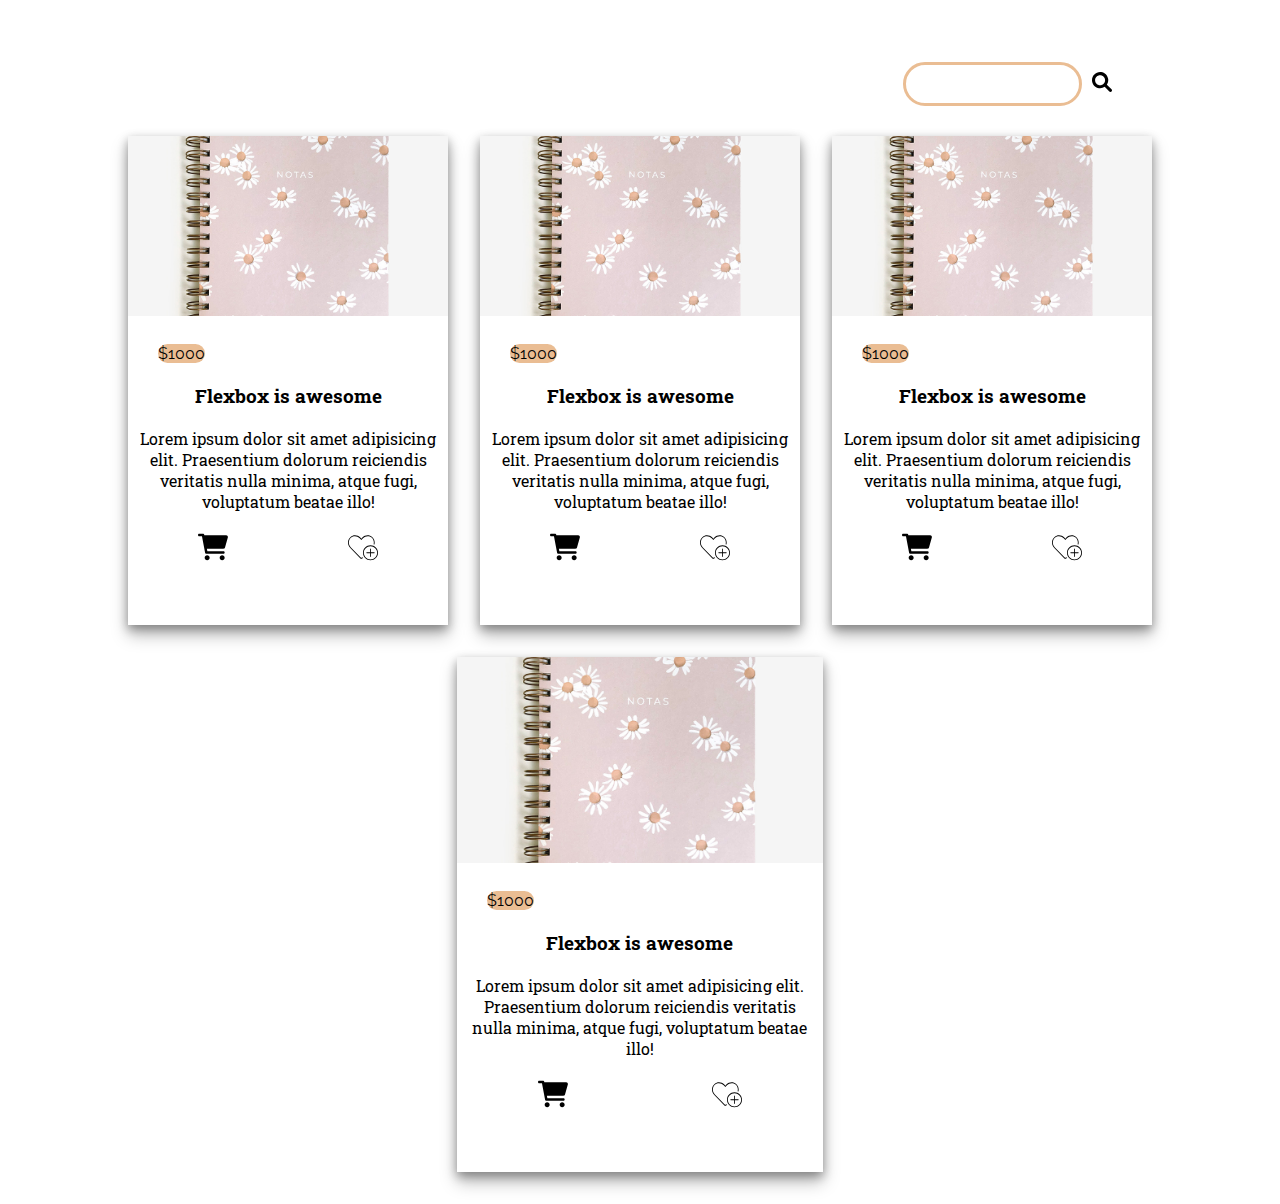
<file: card/home.html>
<!DOCTYPE html>
<html lang="en">
<head>
    <meta charset="UTF-8">
    <meta http-equiv="X-UA-Compatible" content="IE=edge">
    <meta name="viewport" content="width=device-width, initial-scale=1.0">
    <link rel="stylesheet" href="estilos2.css">
    <title>Document</title>
</head>
<body>
   
    <div class="container">

        <div class="search-box">
           <input type="text" class="search">
           <button type="submit" class="searchButton">
             <svg class="icon-sm" xmlns="http://www.w3.org/2000/svg" viewBox="0 0 512 512"><!--! Font Awesome Pro 6.1.1 by @fontawesome - https://fontawesome.com License - https://fontawesome.com/license (Commercial License) Copyright 2022 Fonticons, Inc. --><path d="M500.3 443.7l-119.7-119.7c27.22-40.41 40.65-90.9 33.46-144.7C401.8 87.79 326.8 13.32 235.2 1.723C99.01-15.51-15.51 99.01 1.724 235.2c11.6 91.64 86.08 166.7 177.6 178.9c53.8 7.189 104.3-6.236 144.7-33.46l119.7 119.7c15.62 15.62 40.95 15.62 56.57 0C515.9 484.7 515.9 459.3 500.3 443.7zM79.1 208c0-70.58 57.42-128 128-128s128 57.42 128 128c0 70.58-57.42 128-128 128S79.1 278.6 79.1 208z"/></svg>
          </button>
        </div>




  <div class="flex">
    <div class="card">
      <img src="libreta.jpg" alt="">

      <div class="card-body">
        <span class="price">$1000</span>

        <h3 class="title" >Flexbox is awesome</h3>

        <p class="desc" >Lorem ipsum dolor sit amet adipisicing elit. Praesentium dolorum reiciendis veritatis
          nulla minima, atque fugi, voluptatum beatae illo!
        </p>
        
        
        
        <div class="botones">
            <button class="carrito"><a href="">
            <svg
            class="icon-lg carrito"
            xmlns="http://www.w3.org/2000/svg" 
            viewBox="0 0 576 512">
            <path d="M96 0C107.5 0 117.4 8.19 119.6 19.51L121.1 32H541.8C562.1 32 578.3 52.25 572.6 72.66L518.6 264.7C514.7 278.5 502.1 288 487.8 288H170.7L179.9 336H488C501.3 336 512 346.7 512 360C512 373.3 501.3 384 488 384H159.1C148.5 384 138.6 375.8 136.4 364.5L76.14 48H24C10.75 48 0 37.25 0 24C0 10.75 10.75 0 24 0H96zM128 464C128 437.5 149.5 416 176 416C202.5 416 224 437.5 224 464C224 490.5 202.5 512 176 512C149.5 512 128 490.5 128 464zM512 464C512 490.5 490.5 512 464 512C437.5 512 416 490.5 416 464C416 437.5 437.5 416 464 416C490.5 416 512 437.5 512 464z"/>
          </svg></a>        
        </button>

        <button class="carrito">
            <svg 
            class="icon-lg carrito"
            xmlns="http://www.w3.org/2000/svg" 
            viewBox="0 0 576 512">
            <path d="M287.1 86.64L256.7 120.2L224.1 86.79C180.1 41.06 106.8 34.17 60.2 74.75L60.11 74.83C4.288 122.7 1.603 207.9 51.22 259.4L244.1 459.1L245.2 459.4C250.6 465.2 261 465.9 268 459L276.4 450.3C279 455.2 281.8 460 284.9 464.6L279.4 470.3C266.4 483.2 245.5 483.2 233.5 470.3L39.71 270.5C-16.22 212.5-13.23 116.6 49.7 62.68C103.6 15.73 186.5 24.72 236.5 75.67L256.4 96.64L275.4 75.67C325.4 24.72 407.3 15.73 463.2 62.68C506.1 100.1 520.7 157.6 507 208.7C502.2 206.5 497.2 204.4 492.1 202.5C503.4 157.7 490.2 107.5 452.8 74.84C404.1 34.04 331.8 41.21 287.1 86.64zM440 359.1H504C508.4 359.1 512 363.6 512 367.1C512 372.4 508.4 375.1 504 375.1H440V439.1C440 444.4 436.4 447.1 432 447.1C427.6 447.1 424 444.4 424 439.1V375.1H360C355.6 375.1 352 372.4 352 367.1C352 363.6 355.6 359.1 360 359.1H424V295.1C424 291.6 427.6 287.1 432 287.1C436.4 287.1 440 291.6 440 295.1V359.1zM576 368C576 447.5 511.5 512 432 512C352.5 512 288 447.5 288 368C288 288.5 352.5 224 432 224C511.5 224 576 288.5 576 368zM432 240C361.3 240 304 297.3 304 368C304 438.7 361.3 496 432 496C502.7 496 560 438.7 560 368C560 297.3 502.7 240 432 240z"/>
            </svg>
        </button>
        </div>
        

      </div>
      <button class="info">Más Información </button>

    </div>

    <div class="card">
        <img src="libreta.jpg" alt="">
  
        <div class="card-body">
          <span class="price">$1000</span>
  
          <h3 class="title" >Flexbox is awesome</h3>
  
          <p class="desc" >Lorem ipsum dolor sit amet adipisicing elit. Praesentium dolorum reiciendis veritatis
            nulla minima, atque fugi, voluptatum beatae illo!
          </p>
          
          
          
          <div class="botones">
              <button class="carrito"><a href="">
              <svg
              class="icon-lg carrito"
              xmlns="http://www.w3.org/2000/svg" 
              viewBox="0 0 576 512">
              <path d="M96 0C107.5 0 117.4 8.19 119.6 19.51L121.1 32H541.8C562.1 32 578.3 52.25 572.6 72.66L518.6 264.7C514.7 278.5 502.1 288 487.8 288H170.7L179.9 336H488C501.3 336 512 346.7 512 360C512 373.3 501.3 384 488 384H159.1C148.5 384 138.6 375.8 136.4 364.5L76.14 48H24C10.75 48 0 37.25 0 24C0 10.75 10.75 0 24 0H96zM128 464C128 437.5 149.5 416 176 416C202.5 416 224 437.5 224 464C224 490.5 202.5 512 176 512C149.5 512 128 490.5 128 464zM512 464C512 490.5 490.5 512 464 512C437.5 512 416 490.5 416 464C416 437.5 437.5 416 464 416C490.5 416 512 437.5 512 464z"/>
            </svg></a>        
          </button>
  
          <button class="carrito">
              <svg 
              class="icon-lg carrito"
              xmlns="http://www.w3.org/2000/svg" 
              viewBox="0 0 576 512">
              <path d="M287.1 86.64L256.7 120.2L224.1 86.79C180.1 41.06 106.8 34.17 60.2 74.75L60.11 74.83C4.288 122.7 1.603 207.9 51.22 259.4L244.1 459.1L245.2 459.4C250.6 465.2 261 465.9 268 459L276.4 450.3C279 455.2 281.8 460 284.9 464.6L279.4 470.3C266.4 483.2 245.5 483.2 233.5 470.3L39.71 270.5C-16.22 212.5-13.23 116.6 49.7 62.68C103.6 15.73 186.5 24.72 236.5 75.67L256.4 96.64L275.4 75.67C325.4 24.72 407.3 15.73 463.2 62.68C506.1 100.1 520.7 157.6 507 208.7C502.2 206.5 497.2 204.4 492.1 202.5C503.4 157.7 490.2 107.5 452.8 74.84C404.1 34.04 331.8 41.21 287.1 86.64zM440 359.1H504C508.4 359.1 512 363.6 512 367.1C512 372.4 508.4 375.1 504 375.1H440V439.1C440 444.4 436.4 447.1 432 447.1C427.6 447.1 424 444.4 424 439.1V375.1H360C355.6 375.1 352 372.4 352 367.1C352 363.6 355.6 359.1 360 359.1H424V295.1C424 291.6 427.6 287.1 432 287.1C436.4 287.1 440 291.6 440 295.1V359.1zM576 368C576 447.5 511.5 512 432 512C352.5 512 288 447.5 288 368C288 288.5 352.5 224 432 224C511.5 224 576 288.5 576 368zM432 240C361.3 240 304 297.3 304 368C304 438.7 361.3 496 432 496C502.7 496 560 438.7 560 368C560 297.3 502.7 240 432 240z"/>
              </svg>
          </button>
          </div>
          
  
        </div>
        <button class="info">Más Información </button>
  
      </div>

      <div class="card">
        <img src="libreta.jpg" alt="">
  
        <div class="card-body">
          <span class="price">$1000</span>
  
          <h3 class="title" >Flexbox is awesome</h3>
  
          <p class="desc" >Lorem ipsum dolor sit amet adipisicing elit. Praesentium dolorum reiciendis veritatis
            nulla minima, atque fugi, voluptatum beatae illo!
          </p>
          
          
          
          <div class="botones">
              <button class="carrito"><a href="">
              <svg
              class="icon-lg carrito"
              xmlns="http://www.w3.org/2000/svg" 
              viewBox="0 0 576 512">
              <path d="M96 0C107.5 0 117.4 8.19 119.6 19.51L121.1 32H541.8C562.1 32 578.3 52.25 572.6 72.66L518.6 264.7C514.7 278.5 502.1 288 487.8 288H170.7L179.9 336H488C501.3 336 512 346.7 512 360C512 373.3 501.3 384 488 384H159.1C148.5 384 138.6 375.8 136.4 364.5L76.14 48H24C10.75 48 0 37.25 0 24C0 10.75 10.75 0 24 0H96zM128 464C128 437.5 149.5 416 176 416C202.5 416 224 437.5 224 464C224 490.5 202.5 512 176 512C149.5 512 128 490.5 128 464zM512 464C512 490.5 490.5 512 464 512C437.5 512 416 490.5 416 464C416 437.5 437.5 416 464 416C490.5 416 512 437.5 512 464z"/>
            </svg></a>        
          </button>
  
          <button class="carrito">
              <svg 
              class="icon-lg carrito"
              xmlns="http://www.w3.org/2000/svg" 
              viewBox="0 0 576 512">
              <path d="M287.1 86.64L256.7 120.2L224.1 86.79C180.1 41.06 106.8 34.17 60.2 74.75L60.11 74.83C4.288 122.7 1.603 207.9 51.22 259.4L244.1 459.1L245.2 459.4C250.6 465.2 261 465.9 268 459L276.4 450.3C279 455.2 281.8 460 284.9 464.6L279.4 470.3C266.4 483.2 245.5 483.2 233.5 470.3L39.71 270.5C-16.22 212.5-13.23 116.6 49.7 62.68C103.6 15.73 186.5 24.72 236.5 75.67L256.4 96.64L275.4 75.67C325.4 24.72 407.3 15.73 463.2 62.68C506.1 100.1 520.7 157.6 507 208.7C502.2 206.5 497.2 204.4 492.1 202.5C503.4 157.7 490.2 107.5 452.8 74.84C404.1 34.04 331.8 41.21 287.1 86.64zM440 359.1H504C508.4 359.1 512 363.6 512 367.1C512 372.4 508.4 375.1 504 375.1H440V439.1C440 444.4 436.4 447.1 432 447.1C427.6 447.1 424 444.4 424 439.1V375.1H360C355.6 375.1 352 372.4 352 367.1C352 363.6 355.6 359.1 360 359.1H424V295.1C424 291.6 427.6 287.1 432 287.1C436.4 287.1 440 291.6 440 295.1V359.1zM576 368C576 447.5 511.5 512 432 512C352.5 512 288 447.5 288 368C288 288.5 352.5 224 432 224C511.5 224 576 288.5 576 368zM432 240C361.3 240 304 297.3 304 368C304 438.7 361.3 496 432 496C502.7 496 560 438.7 560 368C560 297.3 502.7 240 432 240z"/>
              </svg>
          </button>
          </div>
          
  
        </div>
        <button class="info">Más Información </button>
  
      </div>

      <div class="card">
        <img src="libreta.jpg" alt="">
  
        <div class="card-body">
          <span class="price">$1000</span>
  
          <h3 class="title" >Flexbox is awesome</h3>
  
          <p class="desc" >Lorem ipsum dolor sit amet adipisicing elit. Praesentium dolorum reiciendis veritatis
            nulla minima, atque fugi, voluptatum beatae illo!
          </p>
          
          
          
          <div class="botones">
              <button class="carrito"><a href="">
              <svg
              class="icon-lg carrito"
              xmlns="http://www.w3.org/2000/svg" 
              viewBox="0 0 576 512">
              <path d="M96 0C107.5 0 117.4 8.19 119.6 19.51L121.1 32H541.8C562.1 32 578.3 52.25 572.6 72.66L518.6 264.7C514.7 278.5 502.1 288 487.8 288H170.7L179.9 336H488C501.3 336 512 346.7 512 360C512 373.3 501.3 384 488 384H159.1C148.5 384 138.6 375.8 136.4 364.5L76.14 48H24C10.75 48 0 37.25 0 24C0 10.75 10.75 0 24 0H96zM128 464C128 437.5 149.5 416 176 416C202.5 416 224 437.5 224 464C224 490.5 202.5 512 176 512C149.5 512 128 490.5 128 464zM512 464C512 490.5 490.5 512 464 512C437.5 512 416 490.5 416 464C416 437.5 437.5 416 464 416C490.5 416 512 437.5 512 464z"/>
            </svg></a>        
          </button>
  
          <button class="carrito">
              <svg 
              class="icon-lg carrito"
              xmlns="http://www.w3.org/2000/svg" 
              viewBox="0 0 576 512">
              <path d="M287.1 86.64L256.7 120.2L224.1 86.79C180.1 41.06 106.8 34.17 60.2 74.75L60.11 74.83C4.288 122.7 1.603 207.9 51.22 259.4L244.1 459.1L245.2 459.4C250.6 465.2 261 465.9 268 459L276.4 450.3C279 455.2 281.8 460 284.9 464.6L279.4 470.3C266.4 483.2 245.5 483.2 233.5 470.3L39.71 270.5C-16.22 212.5-13.23 116.6 49.7 62.68C103.6 15.73 186.5 24.72 236.5 75.67L256.4 96.64L275.4 75.67C325.4 24.72 407.3 15.73 463.2 62.68C506.1 100.1 520.7 157.6 507 208.7C502.2 206.5 497.2 204.4 492.1 202.5C503.4 157.7 490.2 107.5 452.8 74.84C404.1 34.04 331.8 41.21 287.1 86.64zM440 359.1H504C508.4 359.1 512 363.6 512 367.1C512 372.4 508.4 375.1 504 375.1H440V439.1C440 444.4 436.4 447.1 432 447.1C427.6 447.1 424 444.4 424 439.1V375.1H360C355.6 375.1 352 372.4 352 367.1C352 363.6 355.6 359.1 360 359.1H424V295.1C424 291.6 427.6 287.1 432 287.1C436.4 287.1 440 291.6 440 295.1V359.1zM576 368C576 447.5 511.5 512 432 512C352.5 512 288 447.5 288 368C288 288.5 352.5 224 432 224C511.5 224 576 288.5 576 368zM432 240C361.3 240 304 297.3 304 368C304 438.7 361.3 496 432 496C502.7 496 560 438.7 560 368C560 297.3 502.7 240 432 240z"/>
              </svg>
          </button>
          </div>
          
  
        </div>
        <button class="info">Más Información </button>
  
      </div>
 
  </div>

</div>

</body>
</html>
</file>
<file: card/estilos2.css>
@import url('https://fonts.googleapis.com/css?family=Roboto+Slab:100,300,400,700');
@import url('https://fonts.googleapis.com/css?family=Raleway:300,300i,400,400i,500,500i,600,600i,700,700i,800,800i,900,900i');


* {
    margin: 0;
    padding: 0;
    box-sizing: border-box;
    font-family: 'Roboto Slab', serif;
  }

  .icon-sm {
    width: 20px;
}

.icon-md {
    width: 100px;
}

.icon-lg {
    width: 150px;
}

  body {
    display: flex;
    height: 100vh;
  }
  
  .container {
    margin: auto;
    padding: 2em;
    max-width: 68rem;
  }
  
  .flex {
    display: flex;
    gap: 2em;
    justify-content: center;
    flex-flow: row wrap;
  }
  
  .flex > * {
    flex-grow: 1;
    flex-basis: 0;
  }
  

  .card {
    display: flex;
    flex-direction: column;
    min-width: 15rem;
    max-width: calc(12.5rem + 13vw);
    overflow: hidden;
    box-shadow: 0 0.25em 0.6em #0005, 0 0.65em 1em #0004;
    transition: transform 270ms ease;
    position: relative;
  }
  
  .card::before {
    content: "";
    position: absolute;
    display: flex;
    inset: 0;
    isolation: isolate;
    mix-blend-mode: color;
    opacity: 0;
  }
  
  .card:hover::before {
    opacity: 1;
  }
  .card:hover {
    transform: scale(1.05);
  }
  
  img {
    display: block;
    max-width: 100%;
    aspect-ratio: 16 / 9;
    object-fit: cover;
    height: auto;
    margin-bottom: 1em;
  }
  
  .card-body {
    height: 250px;
    padding: 10px;
  
  }
  


  .info {
    opacity: 0;
    margin: 10px;
    margin-bottom: 15px;
  }

  .card:hover .info {
    opacity: 1;
    background: none;
    border: none;
    font-family: 'Roboto Slab', serif;
    color: #AD7D52;

  }


  .price {
    font-family: 'Raleway', sans-serif;
    margin: 30px;
    margin-left: 20px;
    background-color: #EABD93 ;
    border-radius: 10px;

  }

  .title {
    display: flex;
    justify-content: center;
    align-items: center;
    margin: 20px;
  }

  .desc {
    display: flex;
    justify-content: center;
    text-align: center;
  }

  .botones {
    display: flex;
    justify-content: space-around;
    margin-top: 10px;
    }


button .carrito {
  width: 30px;
  height: 30px;
}


button {
  border: none;
  background-color: transparent;
  margin: 10px;

}


/*-------------Search Box------------------*/

.search-box {
  display: flex;
  margin: 30px;
  justify-content: right;
}

.search {
  border: 3px solid #EABD93;
  border-radius: 30px;
  
}

.lupa {
  color: #AD7D52;
}
</file>
